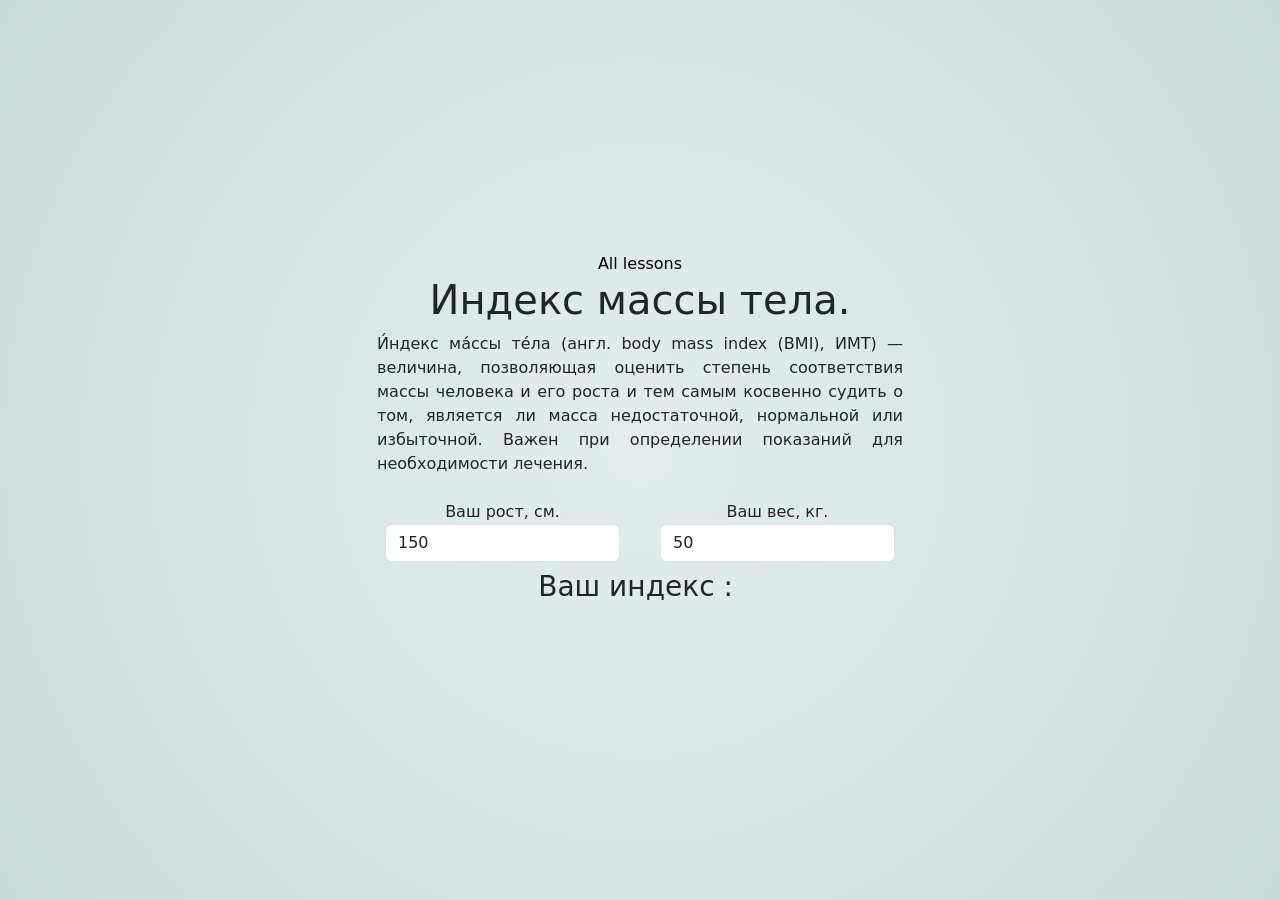
<file: index.html>
<!DOCTYPE html>
<html lang="en">
    <head>
        <meta charset="UTF-8">
        <meta http-equiv="X-UA-Compatible" content="IE=edge">
        <meta name="viewport" content="width=device-width, initial-scale=1.0">
        <title>JS Function</title>
        <script src="./assets/js/app.js"></script>
        <link href="https://cdn.jsdelivr.net/npm/bootstrap@5.2.0/dist/css/bootstrap.min.css" rel="stylesheet" integrity="sha384-gH2yIJqKdNHPEq0n4Mqa/HGKIhSkIHeL5AyhkYV8i59U5AR6csBvApHHNl/vI1Bx" crossorigin="anonymous">
        <link rel="stylesheet" href="./assets/css/style.css">
    </head>
    <body>
        <div class="container d-flex flex-column">
            <header class="flex-grow-1"></header>
            <main>
                <div class="text-center"><a href="../">All lessons</a>
                </div>    
                <h1 class="text-center">Индекс массы тела.</h1>
                <div>И́ндекс ма́ссы те́ла (англ. body mass index (BMI), ИМТ) — величина, позволяющая оценить степень соответствия массы человека и его роста и тем самым косвенно судить о том, является ли масса недостаточной, нормальной или избыточной. Важен при определении показаний для необходимости лечения.</div>
                <div>
                    <div class="row text-center mt-3">
                        <div class="col m-2">
                            <label class="text-center" for="hInput">Ваш рост, см.</label>
                            <input type="number" class="form-control" id="hInput" min="3" max="300" value="150">
                        </div>
                        
                        <div class="col m-2">
                            <label for="mInput">Ваш вес, кг.</label>
                            <input oninput="calc()" type="number" class="form-control" id="mInput" min="1" max="350" value="50">
                        </div>
                    </div>
                </div>
                <h3 class="text-center">Ваш индекс : <output id="resultPlace"></output>
                </h3>
                <h4 class="text-center"><output id="Diagn"></output>
                </h4>
            </main>
            <footer class="flex-grow-1"></footer>
        </div>
    </body>
    </html>
</file>
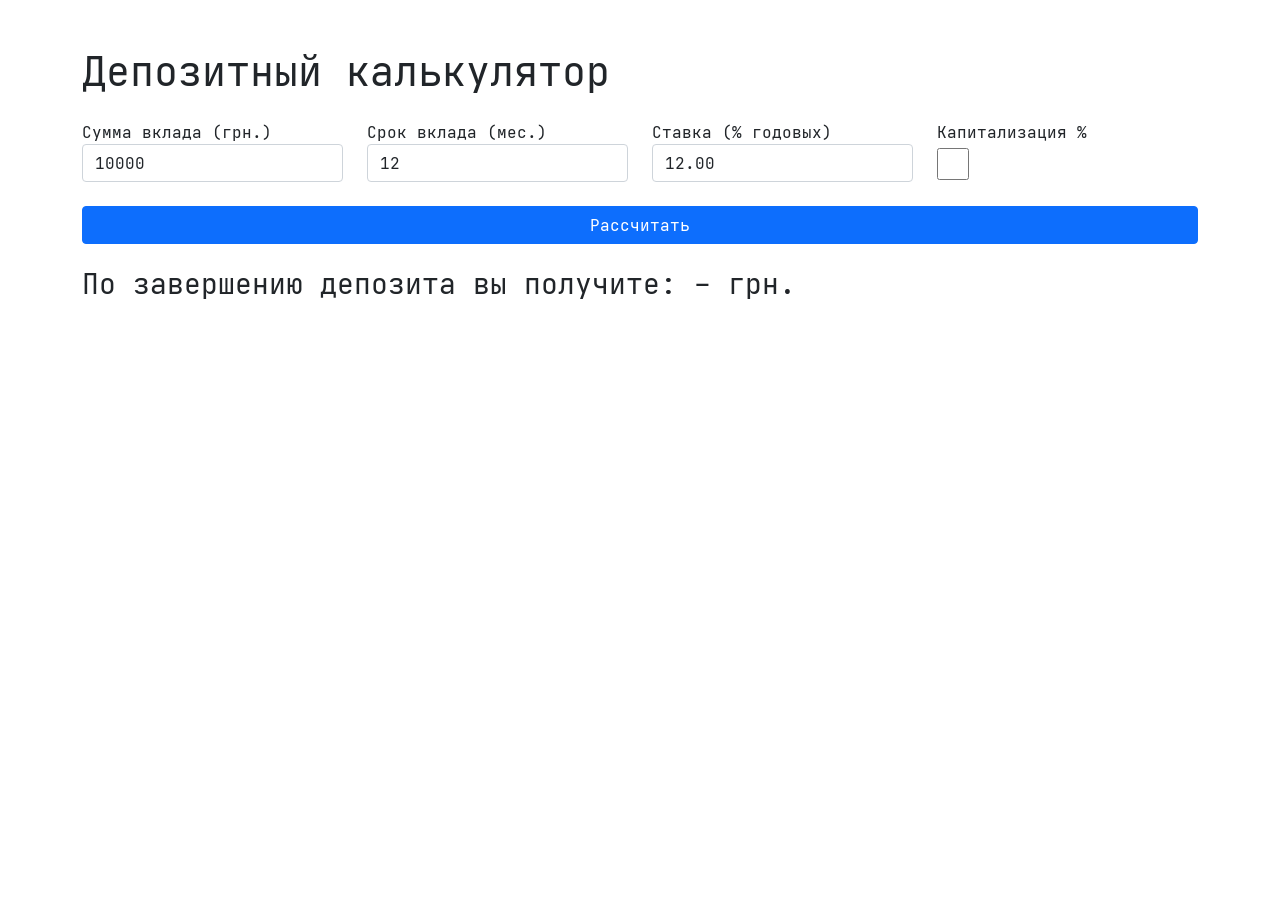
<file: depo-calc-template/index.html>
<!doctype html>
<html lang="ru">
  <head>
    <!-- Required meta tags -->
    <meta charset="utf-8">
    <meta name="viewport" content="width=device-width, initial-scale=1, shrink-to-fit=no">

    <!-- Bootstrap CSS -->
	<link rel="stylesheet" href="./assets/css/bootstrap.css">

    <!-- FA5 CSS -->
	<link rel="stylesheet" href="./assets/fa/css/all.css">

	<!-- Custom CSS -->
	<link rel="stylesheet" href="./assets/css/style.css">

	<title>Депозитный калькулятор</title>

	<script src="./assets/js/app.js"></script>
	
  </head>
  <body>
   
	<div class="container mt-5">
		
		<h1 class="mb-4">Депозитный калькулятор</h1>
	
		<!-- Input Data Form -->
		<div class='row row-cols-1 row-cols-lg-4 my-4'>
			<div class="form-group">
			  <label for="sumInput">Сумма вклада (грн.)</label>
			  <input oninput="calc()" type="number" class="form-control" id="sumInput" 	min="1000" max="999999999" value="10000">
			</div>

			<div class="form-group">
			  <label for="termInput">Срок вклада (мес.)</label>
			  <input oninput="calc()" type="number" class="form-control" id="termInput" min="3" max="48" value="12">
			</div> 

			<div class="form-group">
			  <label for="rateInput">Ставка (% годовых)</label>
			  <input oninput="calc()" type="number" class="form-control" id="rateInput" min="1" max="100" value="12.00" step='0.01'>
			</div>

			<div class="form-group">
				<label for="capInput">Капитализация %</label>
				<input oninput="calc()" class='d-block mt-1' style='width:32px;height:32px;' type="checkbox" id="capInput">	
			</div>

		
		</div>
		  
		  <button class="btn btn-primary w-100" onclick="calc()">
			Рассчитать
		</button>
		
		<!-- /Input Data Form -->
				
		<h3 class='my-4'>По завершению депозита вы получите: <output id="resultPlace">-</output> грн.</h3>

	</div>
   
  </body>
</html>
</file>
<file: assets/css/style.css>
.container {
    min-height: 100vh;
    max-width: 550px;
    text-align: justify;
}

a {
    text-decoration: none;
    color: black;
}

body {
    background-image: radial-gradient(circle, #e5edee, #dee9e9, #d7e5e4, #d0e0df, #cadcd9);
}
</file>
<file: depo-calc-template/assets/css/style.css>
@font-face {
    font-family: 'JetBrains Mono';
    src: url('../fonts/JetBrainsMono-Regular.woff2');
}

body {
    font-family: 'JetBrains Mono' !important;
}
</file>
